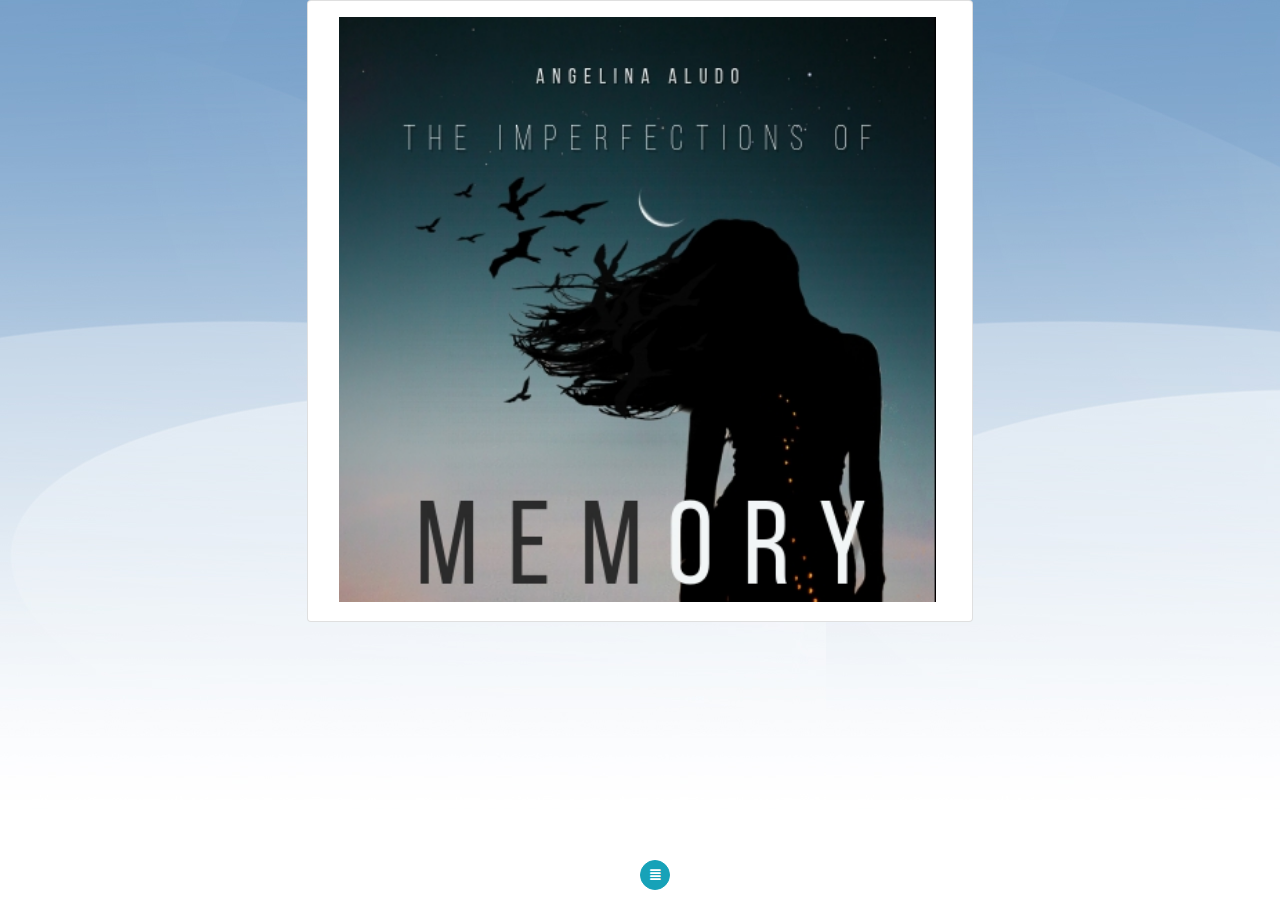
<file: index.html>
<!DOCTYPE html>

<head>
	<title>E-Reader</title>
	<meta charset="utf-8">
	<meta name="viewport" content="width=device-width, initial-scale=1">

	<!-- MONOCLE CORE -->
	<script type="text/javascript" src="src/core/monocle.js"></script>
	<script type="text/javascript" src="src/compat/env.js"></script>
	<script type="text/javascript" src="src/compat/css.js"></script>
	<script type="text/javascript" src="src/compat/stubs.js"></script>
	<script type="text/javascript" src="src/compat/browser.js"></script>
	<script type="text/javascript" src="src/core/events.js"></script>
	<script type="text/javascript" src="src/core/factory.js"></script>
	<script type="text/javascript" src="src/core/styles.js"></script>
	<script type="text/javascript" src="src/core/reader.js"></script>
	<script type="text/javascript" src="src/core/book.js"></script>
	<script type="text/javascript" src="src/core/component.js"></script>
	<script type="text/javascript" src="src/core/place.js"></script>

	<!-- MONOCLE FLIPPERS -->
	<script type="text/javascript" src="src/controls/panel.js"></script>
	<script type="text/javascript" src="src/panels/twopane.js"></script>
	<script type="text/javascript" src="src/panels/eink.js"></script>
	<script type="text/javascript" src="src/dimensions/columns.js"></script>
	<script type="text/javascript" src="src/flippers/slider.js"></script>
	<script type="text/javascript" src="src/flippers/instant.js"></script>
	<script type="text/javascript" src="src/dimensions/vert.js"></script>
	<script type="text/javascript" src="src/flippers/legacy.js"></script>

	<!--CSS controllers-->
	<link rel="stylesheet" type="text/css" href="styles/monocore.css" />
	<link rel="stylesheet" href="src/bootstrap/css/bootstrap.min.css">
	<link rel="stylesheet" href="src/fontawesome/css/fontawesome-all.min.css">
	<link rel="stylesheet" href="style/style.css">
	<link rel="stylesheet" href="src/bootstrap-switch/bootstrap-switch.min.css">


</head>

<body>
	<div class="container">
		<div class="card col-md-12 card-reader mx-auto">
			<div class="card-body" id="reader">
			</div>
			<button type="button" id="btn-menu" class="btn btn-info btn-circle mx-auto"><i
					class="fas fa-align-justify"></i>
			</button>
		</div>
	</div>
	<div class="menu-display" style="display: none;">
		<div class="row">
			<div class="col-md-12">
				<div class="menu">
					<div class="card border-0 w-100">
						<div class="card-header">
							<h5>Display</h5><a href="javascript:menu()" style="color:black"><i class="fa fa-times"
									style="display: block;position: absolute;top: 3px;right: 3px;"></i></a>
						</div>
						<div class="card-body card-menu">
							<div class="row">
								<!-- dark mode -->
								<div class="col-md-12 mb-3">
									<div class="form-group">
										<label for="">Dark Mode</label> <br>
										<input type="checkbox" name="my-checkbox" onchange="darkMode()" class="btn-dark"
											checked>
									</div>
								</div>
								<!-- animation -->
								<div class="col-md-12">
									<div class="form-group">
										<label for="">Page Flip Animation</label>
										<br>
										<button class="btn btn-light btn-animate flip">Flip</button>
										<button class="btn btn-light btn-animate shift">Shift</button>
										<button class="btn btn-light btn-animate vertical">Vertical</button>
									</div>
								</div>
								<!-- theme -->
								<div class="col-md-12 theme">
									<div class="form-group">
										<label for="">Theme</label>
										<br>
										<label class="container-color">
											<input type="radio" name="theme" id="light-yellow">
											<span class="checkmark light-yellow" for="light-yellow" data-color="light-yellow"></span>
										</label>
										<label class="container-color">
											<input type="radio" name="theme" id="yellow">
											<span class="checkmark yellow" for="yellow" data-color="yellow"></span>
										</label>
										<label class="container-color">
											<input type="radio" name="theme" id="pink" >
											<span class="checkmark pink" for="pink" data-color="pink"></span>
										</label>
										<label class="container-color">
											<input type="radio" name="theme" id="white">
											<span class="checkmark white" for="white" data-color="white"></span>
										</label>
										<label class="container-color">
											<input type="radio" name="theme" id="green" >
											<span class="checkmark green" for="green" data-color="green"></span>
										</label>
										<label class="container-color">
											<input type="radio" name="theme" id="brown" > 
											<span class="checkmark brown" for="brown" data-color="brown"></span>
										</label>
									</div>
								</div>
								<!-- line height -->
								<div class="col-md-12">
									<div class="form-group">
										<label for="">Line Height</label>
										<br>
										<button class="btn btn-light btn-line line-small" data-line="line-height:80% !important;" ><img class="icon-line"
												src="src/img/line-small.svg"></button>
										<button class="btn btn-line btn-light line-medium" data-line="line-height:normal !important"><img class="icon-line"
												src="src/img/line-medium.svg"></button>
										<button class="btn btn-line btn-light line-high" data-line="line-height:200% !important;"><img class="icon-line"
												src="src/img/line-high.svg"></button>
										<button class="btn btn-line btn-light line-default" data-line="line-height:normal !important;"><img class="icon-line"
												src="src/img/default.png"></button>
									</div>
								</div>
								<!-- text size -->
								<div class="col-md-4">
									<div class="form-group">
										<label for="">Text Size</label>
										<br>
										<input type="range" class="form-control-range" id="text-size">
									</div>
								</div>
							</div>
						</div>
					</div>
				</div>
			</div>
		</div>
	</div>
	<script src="src/jquery/js/jquery-3.3.1.min.js"></script>
	<script src="src/bootstrap/js/popper.min.js"></script>
	<script src="src/bootstrap/js/bootstrap.min.js"></script>
	<script src="src/js/main.js"></script>
	<script src="src/bootstrap-switch/bootstrap-switch.min.js"></script>
	<script>
		// core
		// this instantiates a book data objects 
		var bookData = {

			//returns an array of all the component ids that are to be accessed 
			//in linear reading order (ie, like the spine in an EPUB OPF file � 
			//you don't have to list every component, just the ones that are read in order).
			getComponents: function () {
				return [
					'source/cover.html',
					//'first_epub/text/part1.xhtml',
					'source/content1.html',
					'source/content2.html',
					'source/content3.html',
					'source/end.html',
				];
			},

			//a function that returns an array of nested objects. Each object responds to 
			//title (a string), and src. src is a string that "addresses" a component and 
			//(optionally) a location within that component. Locations within components are 
			//indicated using standard HTML anchor notation � for example, "cmpt1#part3" points 
			//to an element with an id of "part3" within the component named "cmpt1". 
			getContents: function () {
				return [
					//				{title: "Part1 Actual Book", src: 'first_epub/text/part1.html'},
					{
						title: "Content Title 1",
						src: 'source/content1.html'
					},
					{
						title: "Content Title 2",
						src: 'source/content2.html'
					},
					{
						title: "Content Title 3",
						src: 'source/content3.html'
					},
					{
						title: "End",
						src: 'source/end.html'
					}
				]
			},

			//takes a component id (from the list returned by getComponents) and returns the 
			//body text of the corresponding component. If nothing is returned, Monocle will 
			//wait for the callback to be invoked (ie, by an asynchronous operation). Either 
			//call the callback with data, or return data, but not both.
			getComponent: function (componentId) {
				return {
					url: componentId
				};
			},

			//takes a string "key" and returns the value of that metadata for this book. 
			//There is not yet any standardized list of possible keys -- we'll just see what 
			//happens for a bit. Note that if nothing will go wrong if you return null or an 
			//empty string for any requested key.
			getMetaData: function (key) {
				return {
					title: "Test document",
					creator: "Aron Woost"
				} [key];
			}
		}
		
		$(document).ready(function(){
			new startReader();
		});

		window.onload = window.localStorage.clear();
		
	</script>
</body>

</html>
</file>
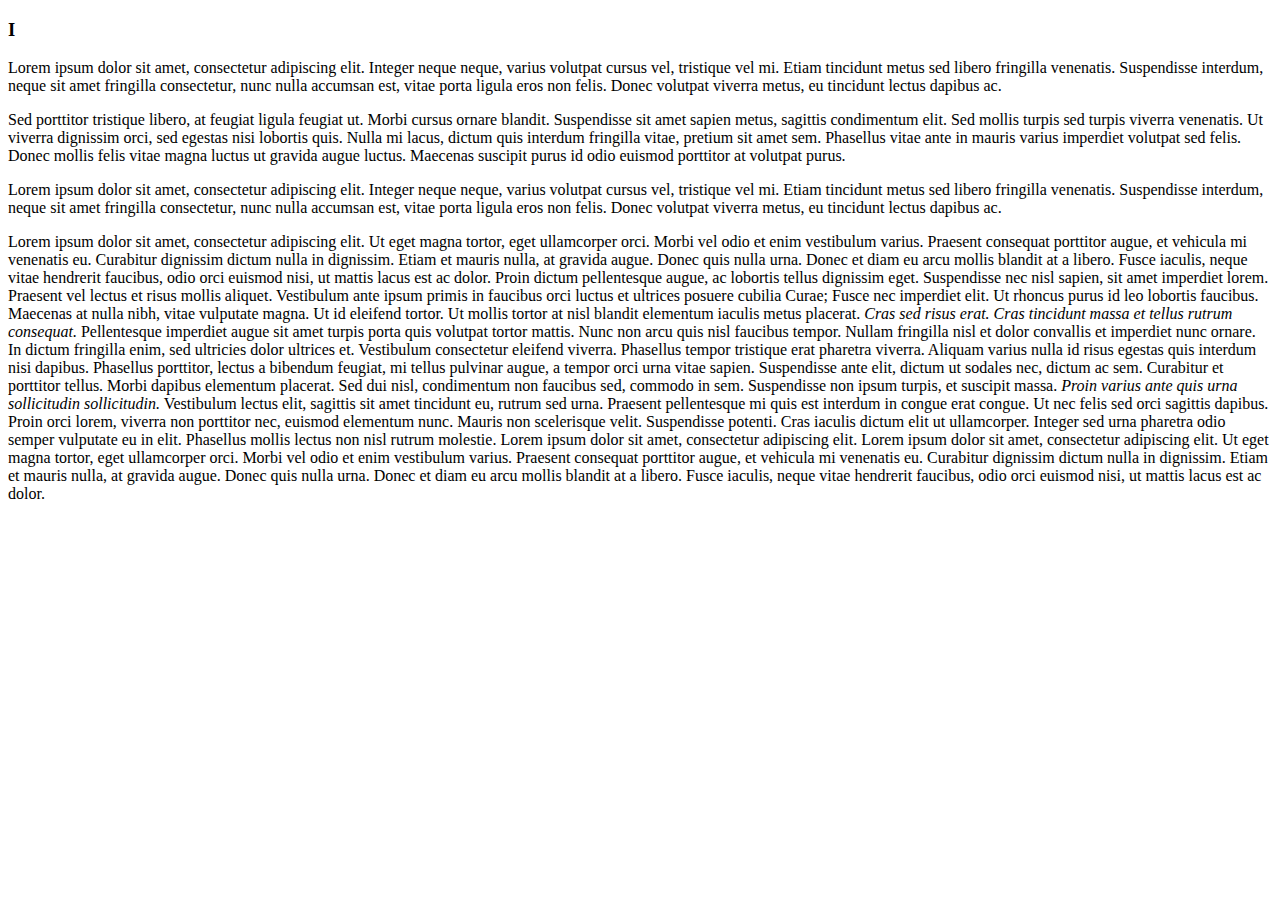
<file: source/content1.html>
<!DOCTYPE html>
<html>
  <head>
    <title>Lorem Ipsum</title>
  </head>
  <body>
    <h3>I</h3>
	<p>
    Lorem ipsum dolor sit amet, consectetur adipiscing elit. Integer neque neque, varius volutpat cursus vel, tristique vel mi. Etiam tincidunt metus sed libero fringilla venenatis. Suspendisse interdum, neque sit amet fringilla consectetur, nunc nulla accumsan est, vitae porta ligula eros non felis. Donec volutpat viverra metus, eu tincidunt lectus dapibus ac.
    </p>
	<p>
    Sed porttitor tristique libero, at feugiat ligula feugiat ut. Morbi cursus ornare blandit. Suspendisse sit amet sapien metus, sagittis condimentum elit. Sed mollis turpis sed turpis viverra venenatis. Ut viverra dignissim orci, sed egestas nisi lobortis quis. Nulla mi lacus, dictum quis interdum fringilla vitae, pretium sit amet sem. Phasellus vitae ante in mauris varius imperdiet volutpat sed felis. Donec mollis felis vitae magna luctus ut gravida augue luctus. Maecenas suscipit purus id odio euismod porttitor at volutpat purus.
    </p>
	<p>
    Lorem ipsum dolor sit amet, consectetur adipiscing elit. Integer neque neque, varius volutpat cursus vel, tristique vel mi. Etiam tincidunt metus sed libero fringilla venenatis. Suspendisse interdum, neque sit amet fringilla consectetur, nunc nulla accumsan est, vitae porta ligula eros non felis. Donec volutpat viverra metus, eu tincidunt lectus dapibus ac.
    </p>
	<p>
    Lorem ipsum dolor sit amet, consectetur adipiscing elit. Ut eget magna tortor, eget ullamcorper orci. Morbi vel odio et enim vestibulum varius. Praesent consequat porttitor augue, et vehicula mi venenatis eu. Curabitur dignissim dictum nulla in dignissim. Etiam et mauris nulla, at gravida augue. Donec quis nulla urna. Donec et diam eu arcu mollis blandit at a libero. Fusce iaculis, neque vitae hendrerit faucibus, odio orci euismod nisi, ut mattis lacus est ac dolor. Proin dictum pellentesque augue, ac lobortis tellus dignissim eget. Suspendisse nec nisl sapien, sit amet imperdiet lorem. Praesent vel lectus et risus mollis aliquet. Vestibulum ante ipsum primis in faucibus orci luctus et ultrices posuere cubilia Curae; Fusce nec imperdiet elit. Ut rhoncus purus id leo lobortis faucibus. Maecenas at nulla nibh, vitae vulputate magna. Ut id eleifend tortor. Ut mollis tortor at nisl blandit elementum iaculis metus placerat. <i>Cras sed risus erat. Cras tincidunt massa et tellus rutrum consequat.</i> Pellentesque imperdiet augue sit amet turpis porta quis volutpat tortor mattis. Nunc non arcu quis nisl faucibus tempor. Nullam fringilla nisl et dolor convallis et imperdiet nunc ornare. In dictum fringilla enim, sed ultricies dolor ultrices et. Vestibulum consectetur eleifend viverra. Phasellus tempor tristique erat pharetra viverra. Aliquam varius nulla id risus egestas quis interdum nisi dapibus. Phasellus porttitor, lectus a bibendum feugiat, mi tellus pulvinar augue, a tempor orci urna vitae sapien. Suspendisse ante elit, dictum ut sodales nec, dictum ac sem. Curabitur et porttitor tellus. Morbi dapibus elementum placerat. Sed dui nisl, condimentum non faucibus sed, commodo in sem. Suspendisse non ipsum turpis, et suscipit massa. <i>Proin varius ante quis urna sollicitudin sollicitudin.</i> Vestibulum lectus elit, sagittis sit amet tincidunt eu, rutrum sed urna. Praesent pellentesque mi quis est interdum in congue erat congue. Ut nec felis sed orci sagittis dapibus. Proin orci lorem, viverra non porttitor nec, euismod elementum nunc. Mauris non scelerisque velit. Suspendisse potenti. Cras iaculis dictum elit ut ullamcorper. Integer sed urna pharetra odio semper vulputate eu in elit. Phasellus mollis lectus non nisl rutrum molestie. Lorem ipsum dolor sit amet, consectetur adipiscing elit. Lorem ipsum dolor sit amet, consectetur adipiscing elit. Ut eget magna tortor, eget ullamcorper orci. Morbi vel odio et enim vestibulum varius. Praesent consequat porttitor augue, et vehicula mi venenatis eu. Curabitur dignissim dictum nulla in dignissim. Etiam et mauris nulla, at gravida augue. Donec quis nulla urna. Donec et diam eu arcu mollis blandit at a libero. Fusce iaculis, neque vitae hendrerit faucibus, odio orci euismod nisi, ut mattis lacus est ac dolor.
    </p>
  </body>
</html>
</file>
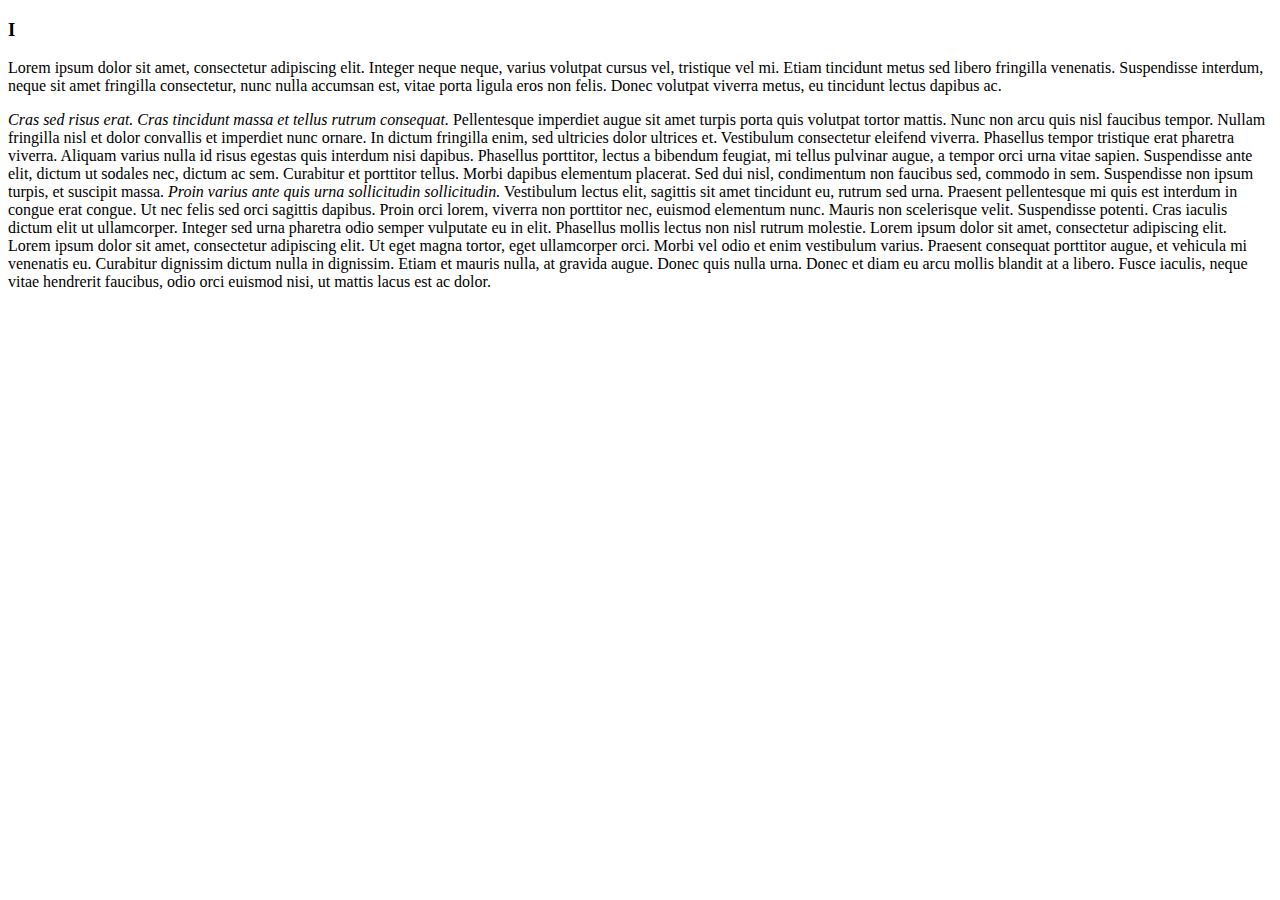
<file: source/content1_short.html>
<!DOCTYPE html>
<html>
  <head>
    <title>Lorem Ipsum</title>
  </head>
  <body>
    <h3>I</h3>
	<p>
    Lorem ipsum dolor sit amet, consectetur adipiscing elit. Integer neque neque, varius volutpat cursus vel, tristique vel mi. Etiam tincidunt metus sed libero fringilla venenatis. Suspendisse interdum, neque sit amet fringilla consectetur, nunc nulla accumsan est, vitae porta ligula eros non felis. Donec volutpat viverra metus, eu tincidunt lectus dapibus ac.
    </p>
	<p>
    <i>Cras sed risus erat. Cras tincidunt massa et tellus rutrum consequat.</i> Pellentesque imperdiet augue sit amet turpis porta quis volutpat tortor mattis. Nunc non arcu quis nisl faucibus tempor. Nullam fringilla nisl et dolor convallis et imperdiet nunc ornare. In dictum fringilla enim, sed ultricies dolor ultrices et. Vestibulum consectetur eleifend viverra. Phasellus tempor tristique erat pharetra viverra. Aliquam varius nulla id risus egestas quis interdum nisi dapibus. Phasellus porttitor, lectus a bibendum feugiat, mi tellus pulvinar augue, a tempor orci urna vitae sapien. Suspendisse ante elit, dictum ut sodales nec, dictum ac sem. Curabitur et porttitor tellus. Morbi dapibus elementum placerat. Sed dui nisl, condimentum non faucibus sed, commodo in sem. Suspendisse non ipsum turpis, et suscipit massa. <i>Proin varius ante quis urna sollicitudin sollicitudin.</i> Vestibulum lectus elit, sagittis sit amet tincidunt eu, rutrum sed urna. Praesent pellentesque mi quis est interdum in congue erat congue. Ut nec felis sed orci sagittis dapibus. Proin orci lorem, viverra non porttitor nec, euismod elementum nunc. Mauris non scelerisque velit. Suspendisse potenti. Cras iaculis dictum elit ut ullamcorper. Integer sed urna pharetra odio semper vulputate eu in elit. Phasellus mollis lectus non nisl rutrum molestie. Lorem ipsum dolor sit amet, consectetur adipiscing elit. Lorem ipsum dolor sit amet, consectetur adipiscing elit. Ut eget magna tortor, eget ullamcorper orci. Morbi vel odio et enim vestibulum varius. Praesent consequat porttitor augue, et vehicula mi venenatis eu. Curabitur dignissim dictum nulla in dignissim. Etiam et mauris nulla, at gravida augue. Donec quis nulla urna. Donec et diam eu arcu mollis blandit at a libero. Fusce iaculis, neque vitae hendrerit faucibus, odio orci euismod nisi, ut mattis lacus est ac dolor.
    </p>
  </body>
</html>
</file>
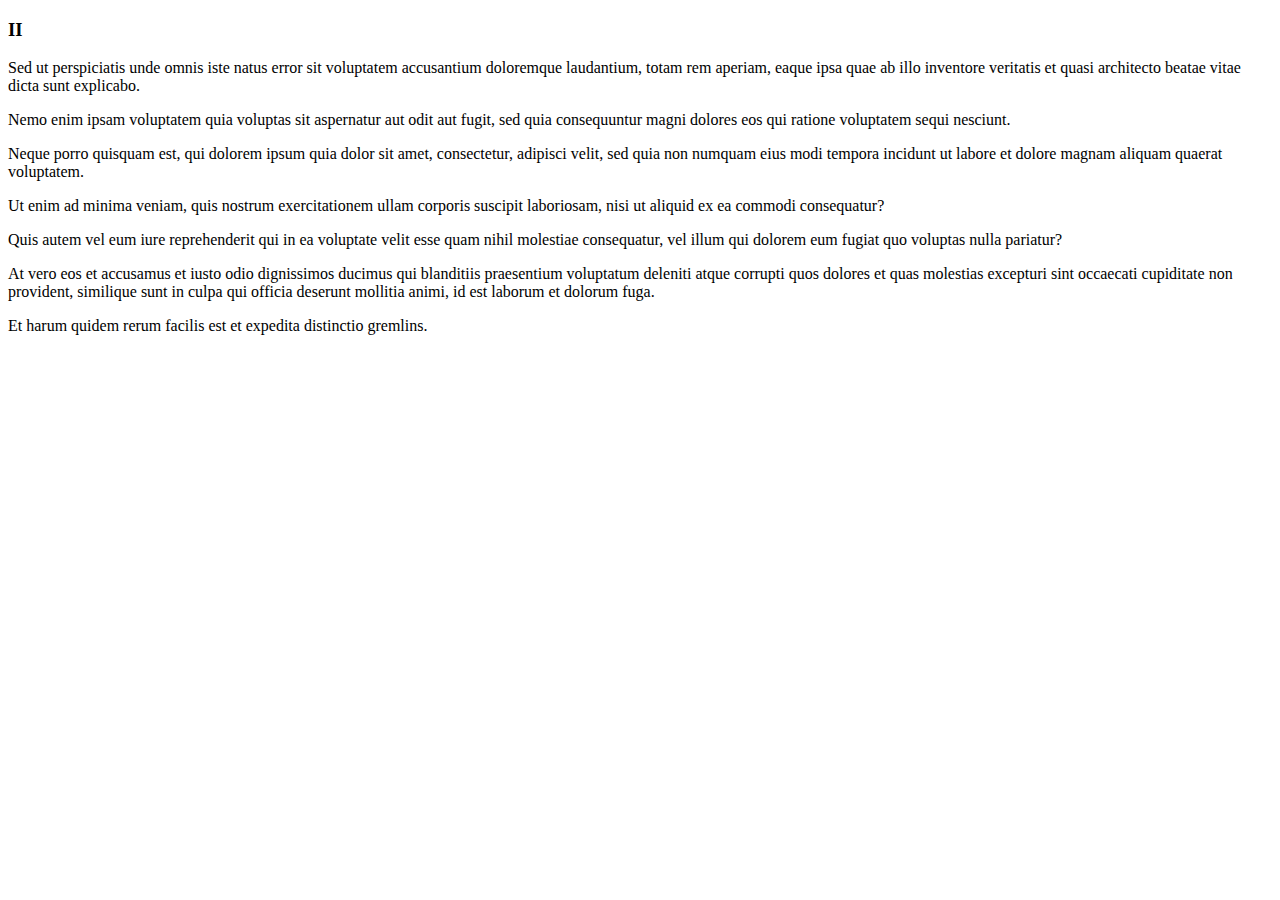
<file: source/content2.html>
<!DOCTYPE html>
<html>
  <head>
	<title>Lorem Ipsum</title>
  </head>
  <body>
    <h3>II</h3>
	<p>
	Sed ut perspiciatis unde omnis iste natus error sit voluptatem accusantium doloremque laudantium, totam rem aperiam, eaque ipsa quae ab illo inventore veritatis et quasi architecto beatae vitae dicta sunt explicabo.
	</p>
	<p>
	Nemo enim ipsam voluptatem quia voluptas sit aspernatur aut odit aut fugit, sed quia consequuntur magni dolores eos qui ratione voluptatem sequi nesciunt.
	</p>
	<p>
	Neque porro quisquam est, qui dolorem ipsum quia dolor sit amet, consectetur, adipisci velit, sed quia non numquam eius modi tempora incidunt ut labore et dolore magnam aliquam quaerat voluptatem.
	</p>
	<p>
	Ut enim ad minima veniam, quis nostrum exercitationem ullam corporis suscipit laboriosam, nisi ut aliquid ex ea commodi consequatur?
	</p>
	<p>
	Quis autem vel eum iure reprehenderit qui in ea voluptate velit esse quam nihil molestiae consequatur, vel illum qui dolorem eum fugiat quo voluptas nulla pariatur?
	</p>
	<p>
	At vero eos et accusamus et iusto odio dignissimos ducimus qui blanditiis praesentium voluptatum deleniti atque corrupti quos dolores et quas molestias excepturi sint occaecati cupiditate non provident, similique sunt in culpa qui officia deserunt mollitia animi, id est laborum et dolorum fuga.
	</p>
	<p>
	Et harum quidem rerum facilis est et expedita distinctio gremlins.
	</p>
  </body>
</html>
</file>
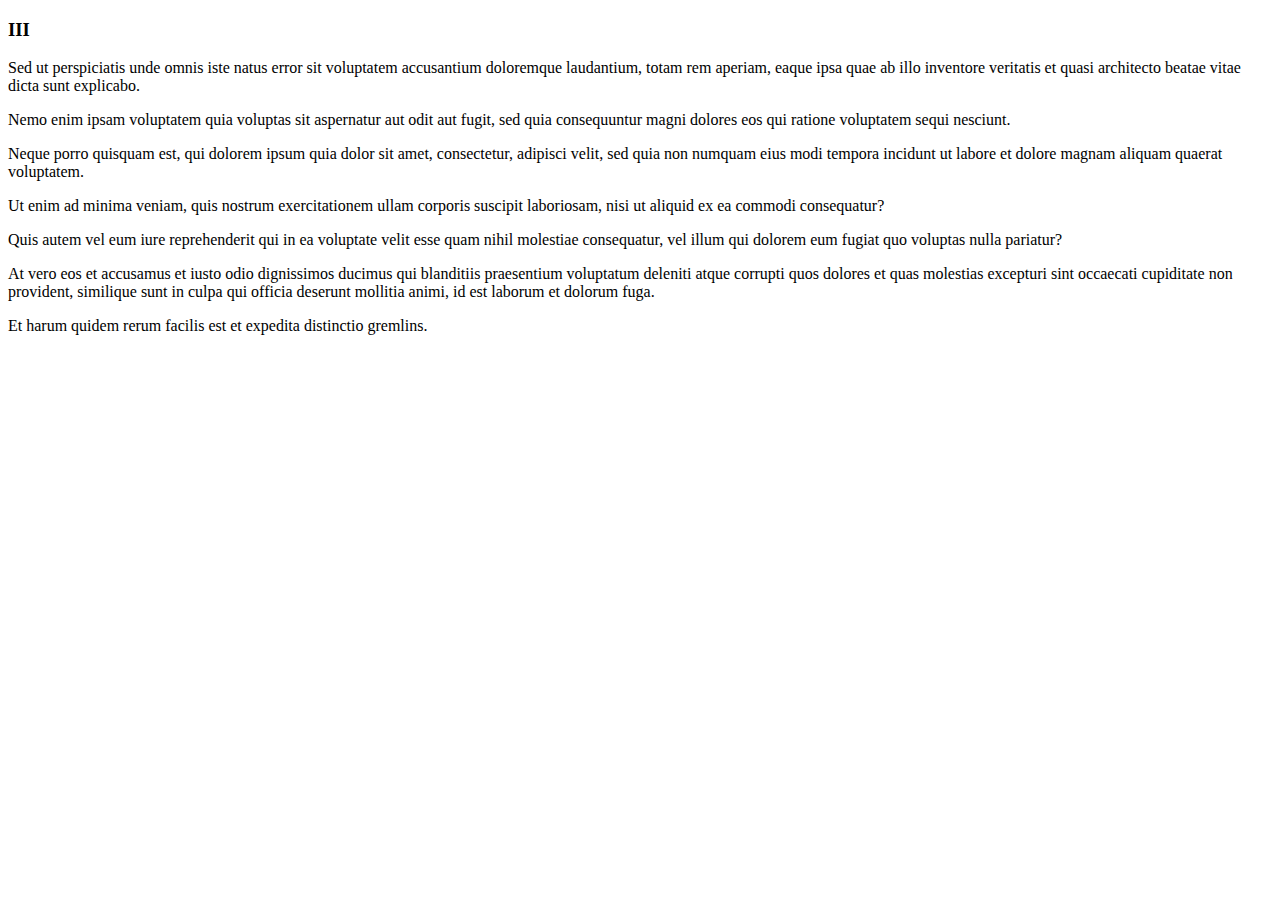
<file: source/content3.html>
<!DOCTYPE html>
<html>
  <head>
    <title>Lorem Ipsum</title>
  </head>
  <body>
    <h3>III</h3>
	<p>
	Sed ut perspiciatis unde omnis iste natus error sit voluptatem accusantium doloremque laudantium, totam rem aperiam, eaque ipsa quae ab illo inventore veritatis et quasi architecto beatae vitae dicta sunt explicabo.
	</p>
	<p>
	Nemo enim ipsam voluptatem quia voluptas sit aspernatur aut odit aut fugit, sed quia consequuntur magni dolores eos qui ratione voluptatem sequi nesciunt.
	</p>
	<p>
	Neque porro quisquam est, qui dolorem ipsum quia dolor sit amet, consectetur, adipisci velit, sed quia non numquam eius modi tempora incidunt ut labore et dolore magnam aliquam quaerat voluptatem.
	</p>
	<p>
	Ut enim ad minima veniam, quis nostrum exercitationem ullam corporis suscipit laboriosam, nisi ut aliquid ex ea commodi consequatur?
	</p>
	<p>
	Quis autem vel eum iure reprehenderit qui in ea voluptate velit esse quam nihil molestiae consequatur, vel illum qui dolorem eum fugiat quo voluptas nulla pariatur?
	</p>
	<p>
	At vero eos et accusamus et iusto odio dignissimos ducimus qui blanditiis praesentium voluptatum deleniti atque corrupti quos dolores et quas molestias excepturi sint occaecati cupiditate non provident, similique sunt in culpa qui officia deserunt mollitia animi, id est laborum et dolorum fuga.
	</p>
	<p>
	Et harum quidem rerum facilis est et expedita distinctio gremlins.
	</p>
  </body>
</html>
</file>
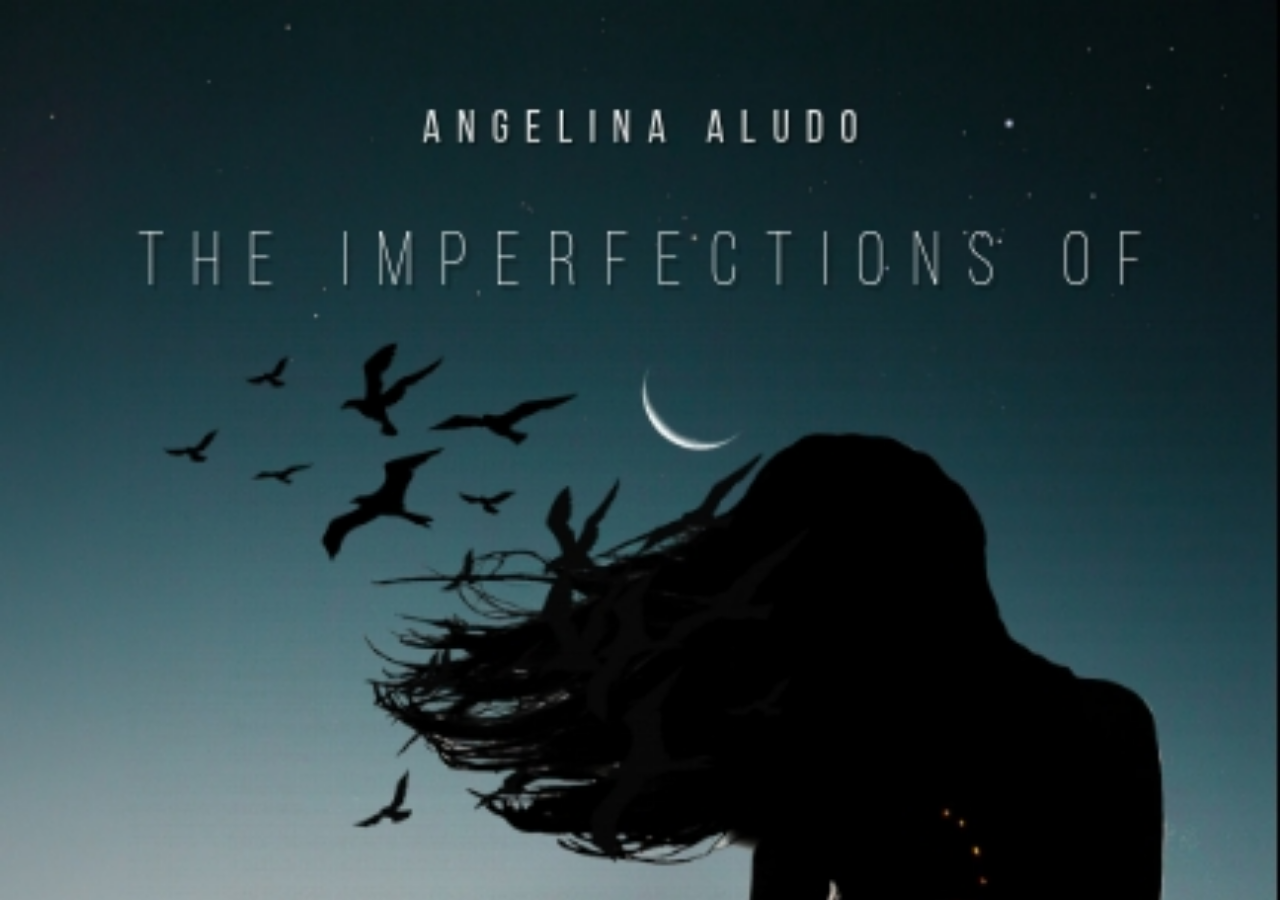
<file: source/cover.html>
<!DOCTYPE html>
<html lang="en">
<head>
    <meta charset="UTF-8">
    <title>loren ipsun</title>
    <style>
        body{
            background: url('../src/img/cover.jpg');
            background-repeat: no-repeat;
            background-size: cover;
        }
    </style>
</head>
<body>
</body>
</html>
</file>
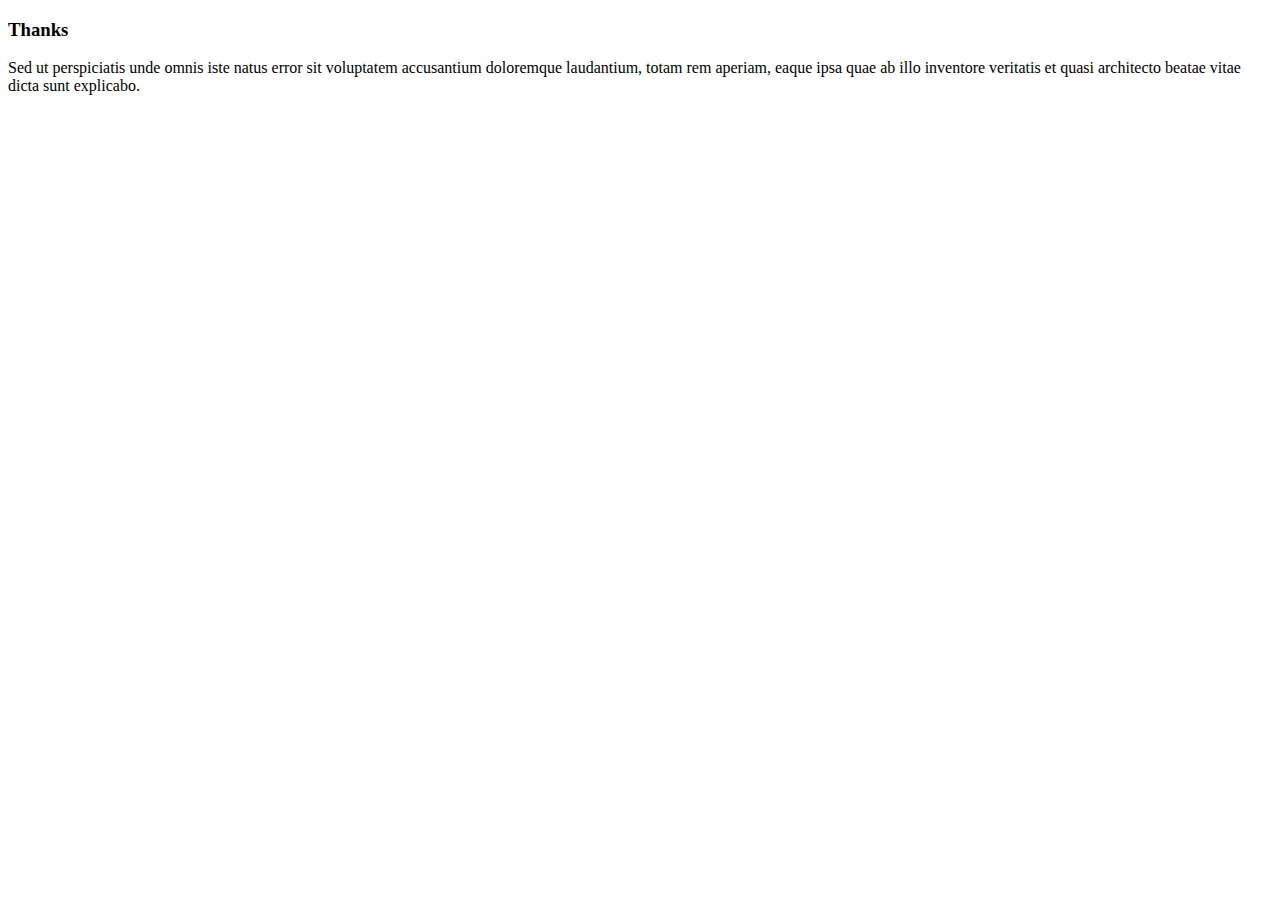
<file: source/end.html>
<!DOCTYPE html>
<html>
  <head>
    <title>Lorem Ipsum</title>
  </head>
  <body>
    <h3>Thanks</h3>
	<p>
	Sed ut perspiciatis unde omnis iste natus error sit voluptatem accusantium doloremque laudantium, totam rem aperiam, eaque ipsa quae ab illo inventore veritatis et quasi architecto beatae vitae dicta sunt explicabo.
	</p>
  </body>
</html>
</file>
<file: styles/monocore.css>
/*===========================================================================

This is a base-level Monocle stylesheet. It assumes no class-prefix has been
given to the Reader during initialisation - if one has, you can copy and
modify this stylesheet accordingly.

---------------------------------------------------------------------------*/

/* The reader object that holds pretty much everything.
 * (A direct child of the element passed to reader initialisation). */
div.monelem_container {
  background-color: black;
}


/* The div that mimics a leaf of paper in a book. */
div.monelem_page {
  background: white;
  top: 0;
  left: 0;
  bottom: 3px;
  right: 5px;
  border-right: 1px solid #999;
}


/* The div within the page that determines page margins. */
div.monelem_sheaf {
  top: 1em;
  left: 1em;
  bottom: 1em;
  right: 1em;
}


/* The iframe within the page that loads the content of the book. */
div.monelem_component {
}


/* A panel that sits above the entire reader object, holding controls. */
div.monelem_overlay {
}


/*===========================================================================
  PANELS
---------------------------------------------------------------------------*/


.monelem_panels_imode_panel {
  background: rgba(255,255,255,0.7);
  opacity: 0;
}

.monelem_panels_imode_backwardsPanel {
  -webkit-box-shadow: 1px 1px 3px #777;
  -moz-box-shadow: 1px 1px 3px #777;
  box-shadow: 1px 1px 3px #777;
}

.monelem_panels_imode_forwardsPanel {
  -webkit-box-shadow: -1px 1px 3px #777;
  -moz-box-shadow: -1px 1px 3px #777;
  box-shadow: -1px 1px 3px #777;
}

.monelem_panels_imode_centralPanel {
}

.monelem_panels_imode_toggleIcon {
  position: absolute;
  right: 0;
  bottom: 0;
  width: 50px;
  height: 50px;
  background-repeat: no-repeat;
  background-position: center center;
}

/* If you modify this you could significantly change the way panels work. */
div.monelem_controls_panel_expanded {
  left: 0 !important;
  width: 100% !important;
  z-index: 1001 !important;
}

/*===========================================================================
  Flippers
---------------------------------------------------------------------------*/

div.monelem_flippers_slider_wait {
  position: absolute;
  right: 0px;
  top: 0px;
  width: 92px;
  height: 112px;
  background-repeat: no-repeat;
  -webkit-background-size: 100%;
  -moz-background-size: 100%;
  background-size: 100%;
}

@media screen and (max-width: 640px) {
  div.monelem_flippers_slider_wait {
    width: 61px;
    height: 75px;
  }
}


/*===========================================================================
  DATA URIs

  These are data-uri packed images, inlined for loading speed and simplicity.
  Placed at the end of this file because they're visually noisy...
---------------------------------------------------------------------------*/

div.monelem_panels_imode_toggleIcon {
  background-image: url([data-uri]%2B%[base64]%2F2c4HufMTOH8Xs75%2F%2Ffa67v3%2Bu%2B91hphGJWZNUzCXJyKiHd6xxqNhhGDTB6NOViAyzARY3EaP%2BNL7MCBiPi9Ze4leBlTsR9jcCnuiYgDbeGZeV4F7EINe7EP3%[base64]%2FA%2BNmXmqCbbm%2FAiMiJO9cEzcwEuwLODwMZk5oXVLYA6PouIF%2FC6cvBgI37D0mreStyJroh4r9df785XYGtEHG8Hfnjb1w08Xu2qq3regtOZuaka2whV5NZieWY%2BhkV4ICJ2N%2FusZeYMJQm8NdCuuxdPH4HENGzsXjx9REQcqRxvR2dEfNBrHxF7lHywGPXW7085cEvwZkScHAheaRz%2BwngcqyAnlEPan%2Fbh5oj4rr%2FBDlyOXUMA%2Fx%2F9oFytM5SZs3t6epbWlOtxeJjg%2BzEmMye3vF%2BCYx2YhdFnTTs3OoQT2JqZ3TiC2zETyzrwrnIwhkMTqwVsxW24GLsiYmWj0dCBo2gNy7nSRfgpIjZjM6WU1ut1lHt%2BGLOHCd6J79sN1pSkMSUzJwwD%2FBoD5I9aRHyiFIVFQ3D2j1KR%2Fh7MMDPnY1JE7GwLr3434N5BnI3GFRiFzuai0Ub34aWBDGr0pcKPM%2FPpqovpT11KoVinNAvXt1lkLTNXKFesXU1HUz3HI0plWqW0QGcoIjYoERpMy7AS17b2da06o43KzLF4RanRzwwx3%2FfOHYW7lL5ubUR83p9do9Ho%2B99fDzcZDynfdxPejog%2FBoCOxHW4AxOwKiK%2BaGc%2FILzJ6ULcXznciwM4qFSzCUob3Km0UCeU3W5v5%2B8%2FwZsWMQvzlN1Nq8C%2F4ht8qkRm72B%2B%2BoP%2FC0sEOftJmUbfAAAAAElFTkSuQmCC);
}

div.monelem_flippers_slider_wait {
  background-image: url([data-uri]%2BcnAAAB0VBMVEUAAACDg4OEhISFhYWGhoaHh4eIiIiJiIiJiYmKioqLi4uMjIyNjY2Ojo6Pj4%2BQkJCRkZGSkpKTk5OUlJSVlZWWlpaXl5eYmJiZmZmampqbm5ucnJycnJ2dnZ2dnZ6dnZ%2Benp6enp%2Bfn5%2Bfn6CgoKCgoKGhoKChoaGioqKjo6OkpKSlpaWmpaWmpqaoqKiqqqqrq6usrKytra2urq6wsLCxsbGzs7O0tLS0tLW1tbW1tba1tbe2tri4uLi4uLm4uLq6ury7u7y8vLy8vL28vL%2B9vb2%2Bvr6%2Bvr%2B%2Fv7%2B%2Fv8HAwMDAwMLAwMPBwcPCwsPExMTExMXFxcXGxsbHx8fIyMjJycrOztDOztHPz9DPz9HR0dTS0tTT09TT09XU1NbU1NfV1dfW1tjW1tnX19fX19rY2Nra2tva2tzd3eDe3t7f39%2Fh4eHi4uLl5enn5%2Bnp6ezp6e3q6u3q6u7r6%2B7r6%2B%2Fs7O%2Fs7PDt7fDt7fHu7vHu7vLv7%2B%2Fv7%2FLv7%2FPw8PDw8PPw8PTx8fTx8fXy8vXy8vbz8%2Fbz8%2Ff09Pf09Pj19fj19fn29vn39%2Fn39%2Fr4%2BPr4%2BPv5%2Bfv6%2Bvv6%2Bvz7%2B%2Fz7%2B%2F38%2FP39%2Ff39%2Ff7%2B%2Fv7%2B%2Fv%2F%2F%2F%2F%2BHSJEZAAAAAXRSTlMAQObYZgAAA5dJREFUaN61lk1uE0EQhd%2BrsQlREAgkFkQKLJByteQU3IIdd2OBYIFASFmAFLurWPT0uOfXme6aWUXy6PNL9XPXR3z6DSI93wQ0GkHjzweapM%2B%2Btn8SMAERPzKQQKN7IDRhD2APgkbumucvXp24T3s%2BH47H7%2F9U1AxmpvaDzV5IUMBfD0CbQXYPly93K%2BEiwneqphpMVc3e7p492zciQhGKNN2bX%2F42shJOEQFIQgAKgfgdpvFz7d58%2FPO4Fn5PiggBAUkAYhoUMJipwU5vhsfjWjhESMTsBChQVVMDYICadfjD4VAAFyGYZVcN7Vzar4iP6frkd5RuLjG7WlCFwdSy4ICtPlBAKJLNhYBq6HKf8IHrx4J7IQX5maqFLHeC3yrWwyEiFACSzlTVVFNuzQZTAG%2BrLoQwVT1kubvGF4wlVj2vi2isuvWrbiXJIUISYKwL5qpuWgbvXQHxSCeqbiXwvOrpClC1QdXViuAQUnpXgE1U%2FSb%2BUwVVF7JfdTWN2G4uFyiaeZz6oOpB1drzTF0sSw6ySdc5Y%2FZe1SPeCpPfS6p6yq4arK16V5eyAwWEp6oTEKpqewXEygBW9iMabzsAZjqoOkuTL227tjJvSg8UaG%2FGhW33obSK8d4dVj1eAV3VrXQsuBtXvd12XdWteCxg2nbobbuU2xQsHst42zHe6lllypOnbcdUeZ62HUzNoOXJz4vdpZXDz4rde5TDz4rdsQ6%2BLHZNxVjOip3VJD8ndjVtOSt2rEp%2BRuxCHXxZ7G6tCr4sdhUX1xPETmvhC2KndWNZFjtUjmVR7KRyLItiF2qTL4ndtdXCF8Tuqhq%2BIHaonfmi2Ek1fEHsQjV8YdtVt2VR7DzgM2J36QCfFbsbB%2Fi82MEBPit2HvBZsfMYy6zYuSSfq7oLfE7sLpzgk2J37QKfETt1gc%2BJnQ98Rux84NNiJ07wSbELTvBpsXOCT4rdRz%2F4WOzMCz4pdl7wKbGDG3xC7NzGMiV2jvCx2PnNfELsbvzgY7FrHOFjsXOEj7YdHeFjsfOF96sePOFjsXOED8XutSt8sO2uXOFDsfOFD6ruCx9U3Rc%2BEDt3eC52zvC%2B2DnD%2B2LnDe9V3RveEzt3eC527vBc7NzhudhtAe%2BuAH94VnV%2FeCZ2G8BzscMmUxdgi5lnYrcF%2FCR2wCZHSvftP9x2m8DTttsEnsRuK7hs8%2FPPxG4beCt2G8HbbbcNPG67reAUEfwHRePBMkvuZ4wAAAAASUVORK5CYII%3D);
}
</file>
<file: style/style.css>
* {
    padding:0;
    margin:0;
}
body{
    background: url('../src/img/sampul.jpg');
}

.dark-mode {
    background-color: black !important;
    color: white !important;
}

.card-menu{
    max-height: 350px;
    overflow-y: scroll;
}

.monelem_page{
    border-right: none !important;
}

#reader{
    height: 620px;
}

.card-reader{
    width: 60%;
}

.monelem_container{
    background:none !important;
}

.btn-circle {
    margin-top: 1px;
    width: 30px;
    height: 30px;
    padding: 6px 0px;
    border-radius: 15px;
    text-align: center;
    font-size: 12px;
    line-height: 1.42857;
    position: fixed;
    bottom: 10px;
    left: 50%;
    z-index: 1000;
    color: white;
}
  .menu{
      background: white;
      position: fixed;
      z-index: 1005;
      padding: 10px;
      bottom: 0;
      width: 100%;
      margin: 0;
      border-top: 1px solid #a5b1c2;
      border-radius: 15px 15px 0px 0px;
      background: #f5f6fa;
  }

  .container-color {
    display: inline-block;
    position: relative;
    margin-bottom: 12px;
    cursor: pointer;
    font-size: 22px;
    -webkit-user-select: none;
    -moz-user-select: none;
    -ms-user-select: none;
    user-select: none;
    padding-left: 10px;
  }
  
  /* Hide the browser's default checkbox */
  .container-color input {
    position: absolute;
    opacity: 0;
    cursor: pointer;
    height: 0;
    width: 0;
  }
  
  /* Create a custom checkbox */
  .checkmark {
    top: 0;
    left: 0;
    height: 30px;
    width: 40px;
    background-color: #eee;
    float: left;
  }
  
  /* On mouse-over, add a grey background color */
  .container-color:hover input ~ .checkmark {
    background-color: #ccc;
  }
  
  /* When the checkbox is checked, add a blue background */
  .container-color input:checked ~ .checkmark {
    border: 1px solid #0984e3;
  }
  
  /* Create the checkmark/indicator (hidden when not checked) */
  .checkmark:after {
    content: "";
    position: absolute;
    display: none;
  }
  
  /* Show the checkmark when checked */
  .container-color input:checked ~ .checkmark:after {
    display: block;
  }
  
  /* Style the checkmark/indicator */
  .container-color .checkmark:after {
    left: 50%;
    top: 30%;
    width: 5px;
    height: 10px;
    border: solid #0984e3;
    border-width: 0 3px 3px 0;
    -webkit-transform: rotate(45deg);
    -ms-transform: rotate(45deg);
    transform: rotate(45deg);
  }

  /* color menu checkbox */
  .light-yellow{
      background-color: #ffeaa7 !important;
  }

  .yellow {
    background-color: #fdcb6e !important;
  }

  .pink {
    background-color: #fab1a0 !important;
  }

  .white {
    background-color: #f5f6fa !important;
  }

  .green {
    background-color: #78e08f !important;
  }

  .brown {
    background-color: #CAD3C8 !important;
  }

  .line-high,.line-small,.line-medium,.line-default{
      width: 58px;
      margin-right: 10px;
  }
  .icon-line{
     width: 100%;
  }


/* media screen */
  
  @media (min-width: 481px) and (max-width: 767px) {
    
    /* CSS */
    #reader{
        height: none !important;
    }
    .card-reader{
        width: 100% !important;
    }

    .menu{
        width: 96% !important;
    }

    .container{
        width: 100%;
        padding-right: 0 !important;
        padding-left: 0 !important;
        margin-right: 0 !important;
        margin-left: 0 !important;
        position: absolute;
    }
    
  }
  
  /* 
    ##Device = Most of the Smartphones Mobiles (Portrait)
    ##Screen = B/w 320px to 479px
  */
  
  @media (min-width: 320px) and (max-width: 480px) {
    
    /* CSS */
    #reader{
        height: none !important;
    }

    .card-reader{
        width: 100% !important;
    }

    .menu{
        width: 96% !important;
    }

    .btn-circle {
        left: 47% !important;
    }

    .container{
        width: 100%;
        padding-right: 0 !important;
        padding-left: 0 !important;
        margin-right: 0 !important;
        margin-left: 0 !important;
        position: absolute;
    }
    
  }
</file>
